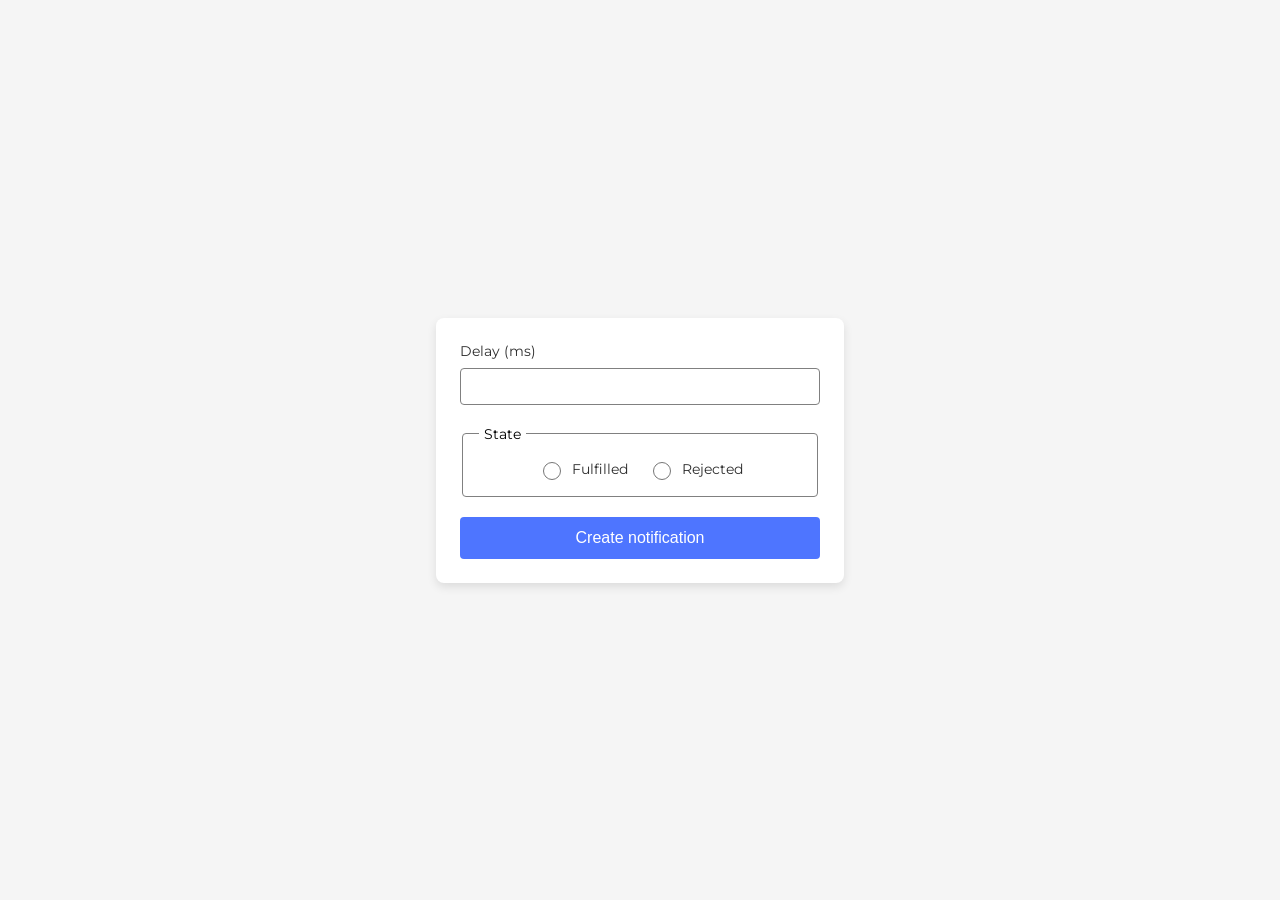
<file: src/2-snackbar.html>
<!doctype html>
<html lang="en">
  <head>
    <meta charset="UTF-8" />
    <link rel="preconnect" href="https://fonts.googleapis.com" />
    <link rel="preconnect" href="https://fonts.gstatic.com" crossorigin />
    <link
      href="https://fonts.googleapis.com/css2?family=Montserrat:wght@400;500&display=swap"
      rel="stylesheet"
    />
    <link rel="stylesheet" href="./css/2-snackbar.css" />
  </head>
  <body>
    <form class="form">
      <label>
        Delay (ms)
        <input type="number" name="delay" required />
      </label>

      <fieldset>
        <legend>State</legend>
        <label>
          <input type="radio" name="state" value="fulfilled" required />
          Fulfilled
        </label>
        <label>
          <input type="radio" name="state" value="rejected" required />
          Rejected
        </label>
      </fieldset>

      <button type="submit">Create notification</button>
    </form>

    <script type="module" src="./js/2-snackbar.js"></script>
  </body>
</html>
</file>
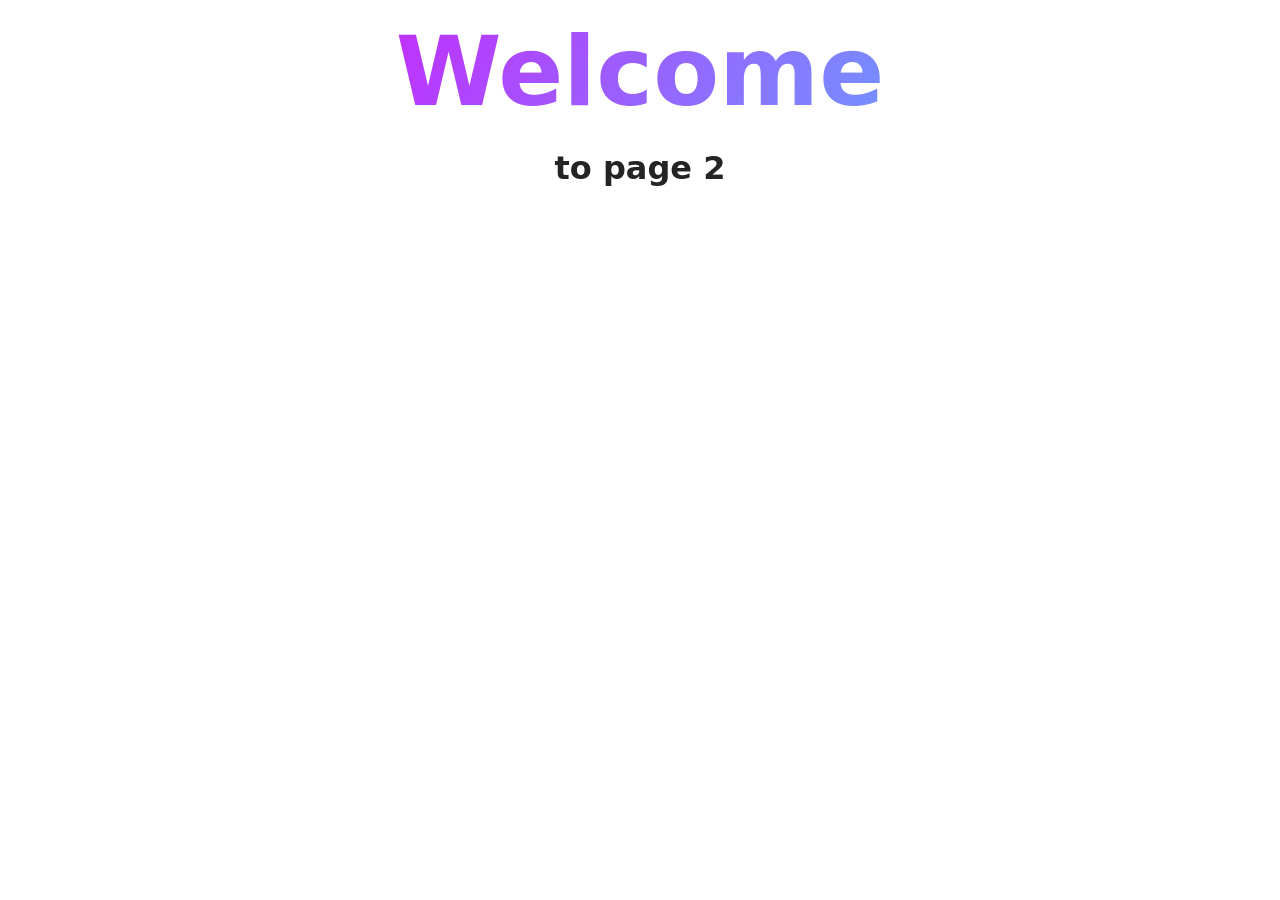
<file: src/page-2.html>
<!DOCTYPE html>
<html lang="en">
  <head>
    <meta charset="UTF-8" />
    <meta http-equiv="X-UA-Compatible" content="IE=edge" />
    <meta name="viewport" content="width=device-width, initial-scale=1.0" />
    <title>Page 2</title>
    <link rel="stylesheet" href="./css/styles.css" />
  </head>
  <body>
    <load
      src="./partials/header.html"
      icon-path="./img/sprite.svg#logo"
      highlight-act="active"
    />

    <main>
      <div class="container">
        <h1 class="main-title">
          <span class="main-title-gradient">Welcome</span> to page 2
        </h1>
        <load src="./partials/back-link.html" />
      </div>
    </main>

    <load src="./partials/footer.html" />
  </body>
</html>
</file>
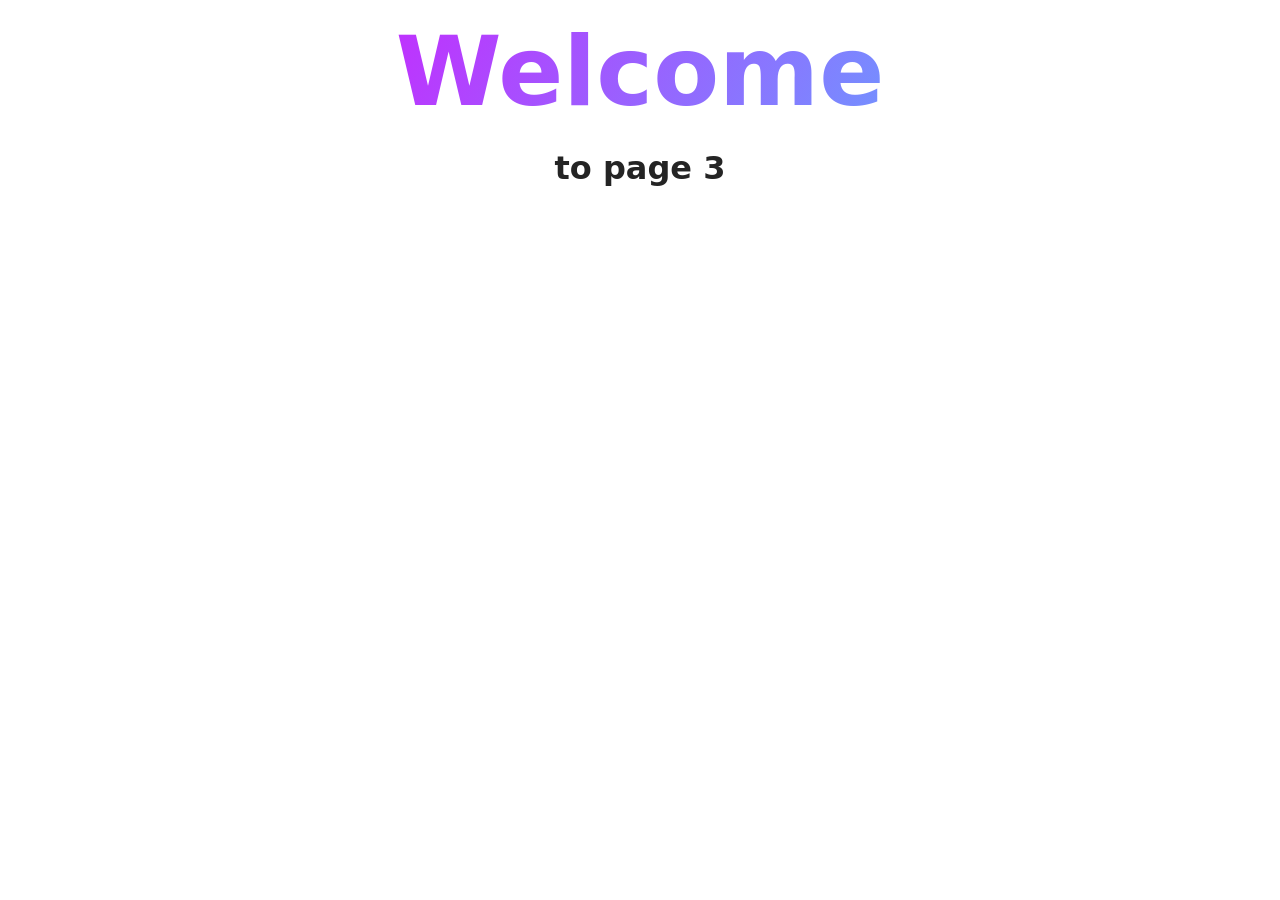
<file: src/page-3.html>
<!DOCTYPE html>
<html lang="en">
  <head>
    <meta charset="UTF-8" />
    <meta http-equiv="X-UA-Compatible" content="IE=edge" />
    <meta name="viewport" content="width=device-width, initial-scale=1.0" />
    <title>Page 3</title>
    <link rel="stylesheet" href="./css/styles.css" />
  </head>
  <body>
    <load
      src="./partials/header.html"
      icon-path="./img/sprite.svg#logo"
      highlight-curr="active"
    />

    <main>
      <div class="container">
        <h1 class="main-title">
          <span class="main-title-gradient">Welcome</span> to page 3
        </h1>
        <load src="./partials/back-link.html" />
      </div>
    </main>

    <load src="./partials/footer.html" />
  </body>
</html>
</file>
<file: src/css/2-snackbar.css>
/* Общие стили для центрирования формы на странице */
body {
  font-family: 'Montserrat', sans-serif;
  background-color: #f5f5f5;
  display: flex;
  justify-content: center;
  align-items: center;
  height: 100vh;
  margin: 0;
}

.form {
  background: #ffffff;
  padding: 24px;
  border-radius: 8px;
  box-shadow: 0px 4px 10px rgba(0, 0, 0, 0.1);
  display: flex;
  flex-direction: column;
  gap: 20px;
  width: 360px;
}

/* Стили для текстового инпута */
label {
  display: flex;
  flex-direction: column;
  gap: 8px;
  font-size: 14px;
  color: #2e2e2e;
}

input[type='number'] {
  padding: 10px 16px;
  border: 1px solid #808080;
  border-radius: 4px;
  outline: none;
  transition: border-color 0.3s ease;
}

input[type='number']:hover {
  border-color: #000000;
}

input[type='number']:focus {
  border-color: #4e75ff;
}

/* Стили для Fieldset (рамка вокруг радиокнопок) */
fieldset {
  border: 1px solid #808080;
  border-radius: 4px;
  padding: 16px;
  display: flex;
  justify-content: center;
  gap: 20px;
}

legend {
  font-size: 14px;
  padding: 0 5px;
}

/* Стили для радиокнопок внутри fieldset */
fieldset label {
  flex-direction: row;
  align-items: center;
  cursor: pointer;
}

input[type='radio'] {
  width: 18px;
  height: 18px;
  cursor: pointer;
}

/* Стили для кнопки */
button {
  background-color: #4e75ff;
  color: white;
  padding: 12px;
  border: none;
  border-radius: 4px;
  font-size: 16px;
  font-weight: 500;
  cursor: pointer;
  transition: background-color 0.3s ease;
}

button:hover {
  background-color: #6c8cff;
}
</file>
<file: src/css/styles.css>
/**
  |============================
  | include css partials with
  | default @import url()
  |============================
*/
/* Common styles */
@import url('./reset.css');
@import url('./base.css');
@import url('./container.css');
@import url('./animations.css');

/* Sections style */
@import url('./header.css');
@import url('./vite-promo.css');
@import url('./badges.css');
@import url('./back-link.css');
@import url('./footer.css');
</file>
